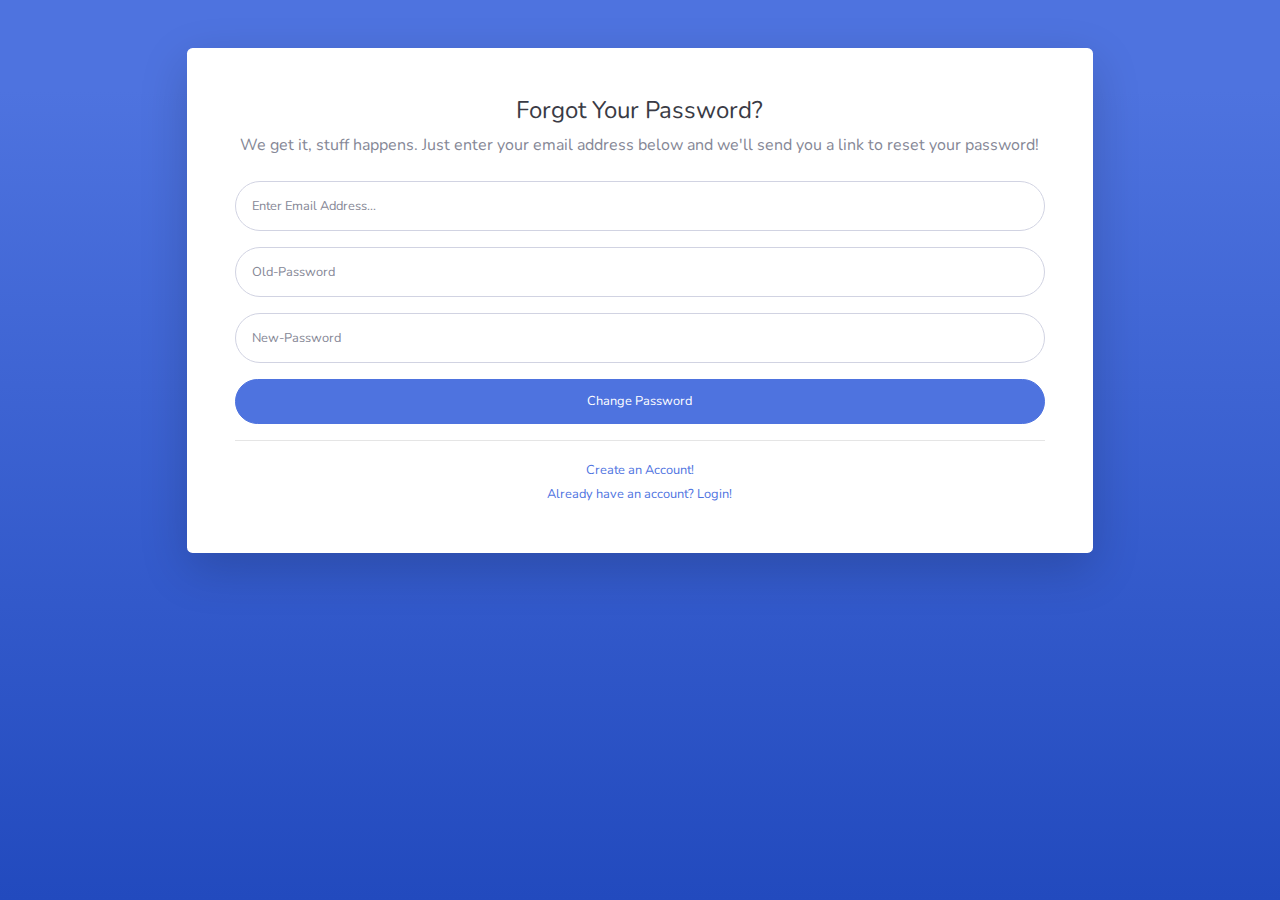
<file: forgot-password.html>
<!DOCTYPE html>
<html lang="en">

<head>

    <meta charset="utf-8">
    <meta http-equiv="X-UA-Compatible" content="IE=edge">
    <meta name="viewport" content="width=device-width, initial-scale=1, shrink-to-fit=no">
    <meta name="description" content="">
    <meta name="author" content="">

    <title>SB Admin 2 - Forgot Password</title>

    <!-- Custom fonts for this template-->
    <link href="vendor/fontawesome-free/css/all.min.css" rel="stylesheet" type="text/css">
    <link
        href="https://fonts.googleapis.com/css?family=Nunito:200,200i,300,300i,400,400i,600,600i,700,700i,800,800i,900,900i"
        rel="stylesheet">

    <!-- Custom styles for this template-->
    <link href="css/sb-admin-2.min.css" rel="stylesheet">

</head>

<body class="bg-gradient-primary">

    <div class="container">

        <!-- Outer Row -->
        <div class="row justify-content-center">

            <div class="col-xl-10 col-lg-12 col-md-9">
                <div class="card o-hidden border-0 shadow-lg my-5">
                    <div class="card-body p-0">
                        <div class="row">                          
                            <div class="col">
                                <div class="p-5">
                                    <div class="text-center">
                                        <h1 class="h4 text-gray-900 mb-2">Forgot Your Password?</h1>
                                        <p class="mb-4">We get it, stuff happens. Just enter your email address below
                                            and we'll send you a link to reset your password!</p>
                                    </div>
                                    <form class="user">
                                        <div class="form-group">
                                            <input type="email" class="form-control form-control-user"
                                                id="exampleInputEmail" aria-describedby="emailHelp"
                                                placeholder="Enter Email Address...">
                                        </div>
                                        <div class="form-group">
                                            <input type="password" class="form-control form-control-user"
                                                id="exampleInputoldPassword1" placeholder="Old-Password"  onblur="passwd()">
                                                <small id="oldpswdvalidation" class="text-warning"></small>
                                            </div>
                                            <div class="form-group">
                                                <input type="password" class="form-control form-control-user"
                                                    id="exampleInputPassword1" placeholder="New-Password"  onblur="passwd()">
                                                    <small id="pswdvalidation" class="text-warning"></small>
                                                </div>
                                        <a href="login.html" class="btn btn-primary btn-user btn-block">
                                            Change Password
                                        </a>
                                    </form>
                                    <hr>
                                    <div class="text-center">
                                        <a class="small" href="register.html">Create an Account!</a>
                                    </div>
                                    <div class="text-center">
                                        <a class="small" href="login.html">Already have an account? Login!</a>
                                    </div>
                                </div>
                            </div>
                        </div>
                    </div>
                </div>

            </div>

        </div>

    </div>

    <!-- Bootstrap core JavaScript-->
    <script src="js/forgotpassword.js"></script>
    <script src="vendor/jquery/jquery.min.js"></script>
    <script src="vendor/bootstrap/js/bootstrap.bundle.min.js"></script>

    <!-- Core plugin JavaScript-->
    <script src="vendor/jquery-easing/jquery.easing.min.js"></script>

    <!-- Custom scripts for all pages-->
    <script src="js/sb-admin-2.min.js"></script>

</body>

</html>
</file>
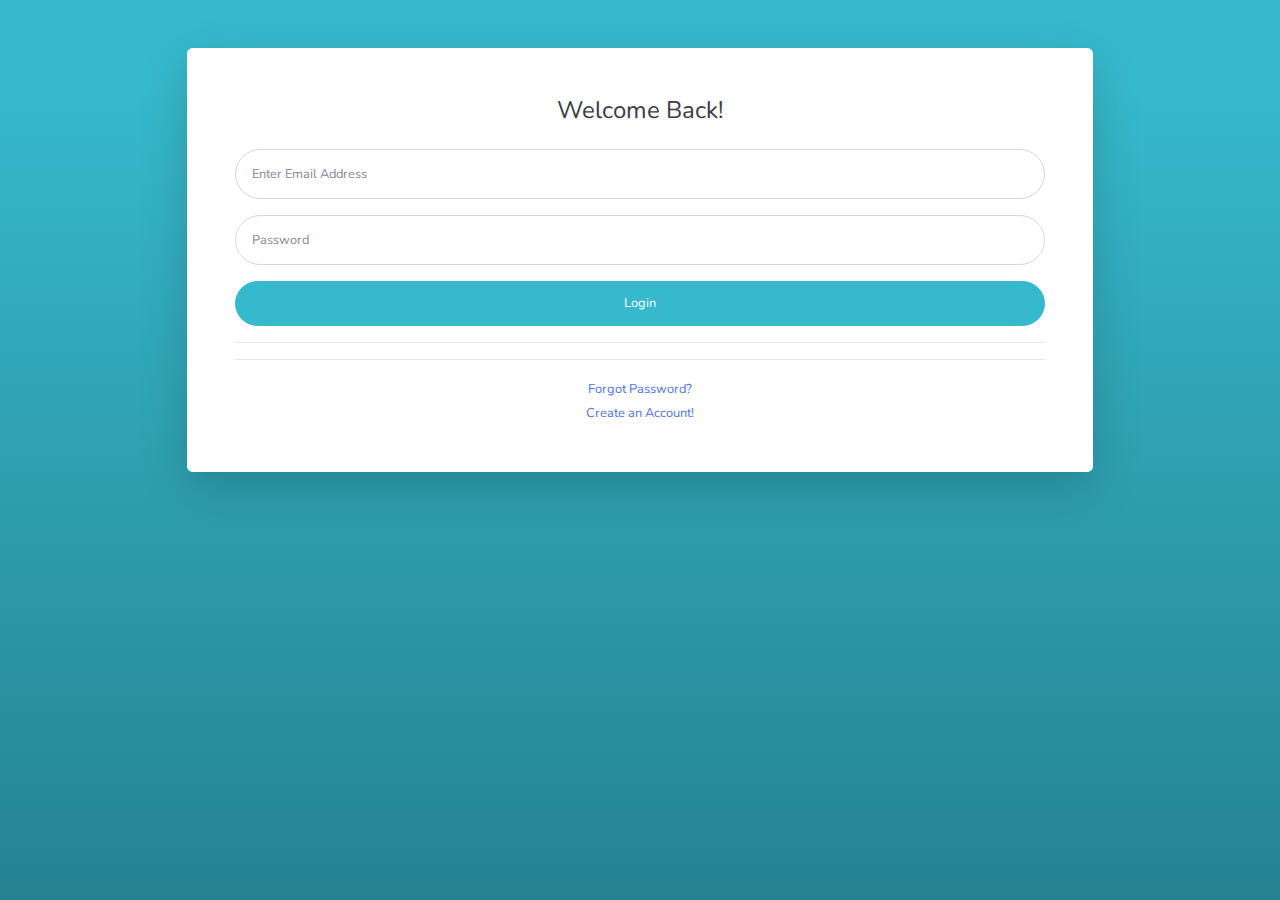
<file: login.html>
<!DOCTYPE html>
<html lang="en">

<head>

    <meta charset="utf-8">
    <meta http-equiv="X-UA-Compatible" content="IE=edge">
    <meta name="viewport" content="width=device-width, initial-scale=1, shrink-to-fit=no">
    <meta name="description" content="">
    <meta name="author" content="">

    <title>Login Form</title>

    <!-- Custom fonts for this template-->
    <link href="vendor/fontawesome-free/css/all.min.css" rel="stylesheet" type="text/css">
    <link
        href="https://fonts.googleapis.com/css?family=Nunito:200,200i,300,300i,400,400i,600,600i,700,700i,800,800i,900,900i"
        rel="stylesheet">

    <!-- Custom styles for this template-->
    <link href="css/sb-admin-2.min.css" rel="stylesheet">

</head>

<body class="bg-gradient-info">

    <div class="container">

        <!-- Outer Row -->
        <div class="row justify-content-center">

            <div class="col-xl-10 col-lg-12 col-md-9">

                <div class="card o-hidden border-0 shadow-lg my-5">
                    <div class="card-body p-0">
                        <!-- Nested Row within Card Body -->
                        <div class="row">                         
                            <div class="col">
                                <div class="p-5">
                                    <div class="text-center">
                                        <h1 class="h4 text-gray-900 mb-4">Welcome Back!</h1>
                                    </div>
                                    <form class="user">
                                        <div class="form-group">
                                            <input type="email" class="form-control form-control-user"
                                                id="exampleInputEmail1" aria-describedby="emailHelp"
                                                placeholder="Enter Email Address" onblur="usernm()">
                                                <small id="emlvalidation" class="text-warning"></small>
                                            </div>
                                        <div class="form-group">
                                            <input type="password" class="form-control form-control-user"
                                                id="exampleInputPassword1" placeholder="Password"  onblur="passwd()">
                                                <small id="pswdvalidation" class="text-warning"></small>
                                            </div>
                                        
                                        <a href="blank.html" class="btn btn-info btn-user btn-block" onclick="loginfrm(event)">
                                            Login
                                        </a>
                                        <hr>                                        
                                    </form>
                                    <hr>
                                    <div class="text-center">
                                        <a class="small" href="forgot-password.html">Forgot Password?</a>
                                    </div>
                                    <div class="text-center">
                                        <a class="small" href="register.html">Create an Account!</a>
                                    </div>
                                </div>
                            </div>
                        </div>
                    </div>
                </div>

            </div>

        </div>

    </div>

    <!-- Bootstrap core JavaScript-->
    <!-- <script src="vendor/jquery/jquery.min.js"></script>
    <script src="vendor/bootstrap/js/bootstrap.bundle.min.js"></script> -->

    <!-- Core plugin JavaScript-->
    <!-- <script src="vendor/jquery-easing/jquery.easing.min.js"></script> -->

    <!-- Custom scripts for all pages-->
    <!-- <script src="js/sb-admin-2.min.js"></script> -->
    <script src="js/login.js"></script>
    <script src="js/table.js"></script>

</body>

</html>
</file>
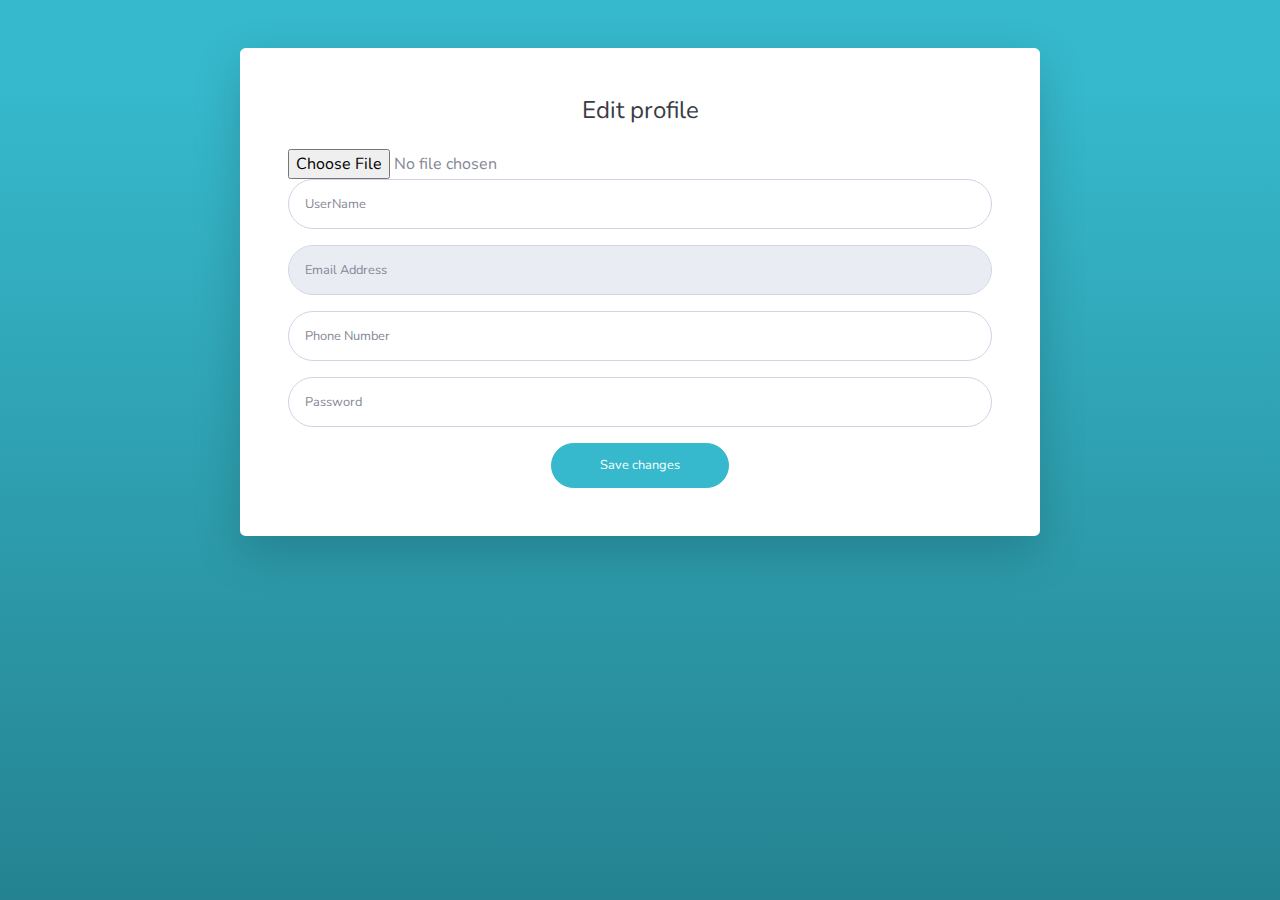
<file: profile.html>
<!DOCTYPE html>
<html lang="en">

<head>

    <meta charset="utf-8">
    <meta http-equiv="X-UA-Compatible" content="IE=edge">
    <meta name="viewport" content="width=device-width, initial-scale=1, shrink-to-fit=no">
    <meta name="description" content="">
    <meta name="author" content="">

    <title>Edit profile</title>

    <!-- Custom fonts for this template-->
    <link href="vendor/fontawesome-free/css/all.min.css" rel="stylesheet" type="text/css">
    <link
        href="https://fonts.googleapis.com/css?family=Nunito:200,200i,300,300i,400,400i,600,600i,700,700i,800,800i,900,900i"
        rel="stylesheet">

    <!-- Custom styles for this template-->
    <link href="css/sb-admin-2.min.css" rel="stylesheet">
    <style>
        .container1 {
            width: 800px;
            margin: auto;
        }
    </style>

</head>

<body class="bg-gradient-info">

    <div class="container">
        <div class="container1">
            <div class="card o-hidden border-0 shadow-lg my-5 ">
                <div class="card-body p-0">
                    <!-- Nested Row within Card Body -->
                    <div class="row">
                        <div class="col">
                            <div class="p-5">
                                <div class="text-center">
                                    <h1 class="h4 text-gray-900 mb-4">Edit profile</h1>
                                </div>
                                <input type="file" id="image-input" accept="image/jpeg, image/png, image/jpg">
                                <div id="display-image" width="200" height="200"></div>



                                <form class="user">
                                    <div class="form-group ">
                                        <input type="text" class="form-control form-control-user" id="username"
                                            onblur="usernm()" placeholder="UserName">
                                        <small id="userid" class="text-warning"></small>
                                    </div>
                                    <div class="form-group">
                                        <input type="email" class="form-control form-control-user" id="email" disabled
                                            placeholder="Email Address" onblur="emailid1()">
                                        <small id="emailid" class="text-warning"></small>
                                    </div>
                                    <div class="form-group">
                                        <input type="number" class="form-control form-control-user" id="number"
                                            onblur="telephon()" placeholder="Phone Number">
                                        <small id="Phone" class="text-warning"></small>
                                    </div>
                                    <div class="form-group">
                                        <input type="password" class="form-control form-control-user" id="password"
                                            placeholder="Password" onblur="password1()">
                                        <!-- <button>change</button> -->
                                        <small id="passwordid" class="text-warning"></small>

                                    </div>
                                    <input type="hidden" id="uniqueid">
                                    <a href="blank.html" onclick="savechanges(event)"
                                        class="btn btn-info btn-user m-auto d-table px-5">Save changes
                                    </a>

                                </form>

                                <!-- <div class="text-center">
                                <a class="small" href="forgot-password.html">Forgot Password?</a>
                            </div> -->

                            </div>
                        </div>
                    </div>
                </div>
            </div>
        </div>
    </div>

    <!-- Bootstrap core JavaScript-->
    <!-- <script src="vendor/jquery/jquery.min.js"></script> -->
    <!-- <script src="vendor/bootstrap/js/bootstrap.bundle.min.js"></script> -->

    <!-- Core plugin JavaScript-->
    <!-- <script src="vendor/jquery-easing/jquery.easing.min.js"></script> -->

    <!-- Custom scripts for all pages-->
    <!-- <script src="js/sb-admin-2.min.js"></script> -->
    <script src="js/profile.js"></script>
    <script src="js/signup.js"></script>
</body>

</html>
</file>
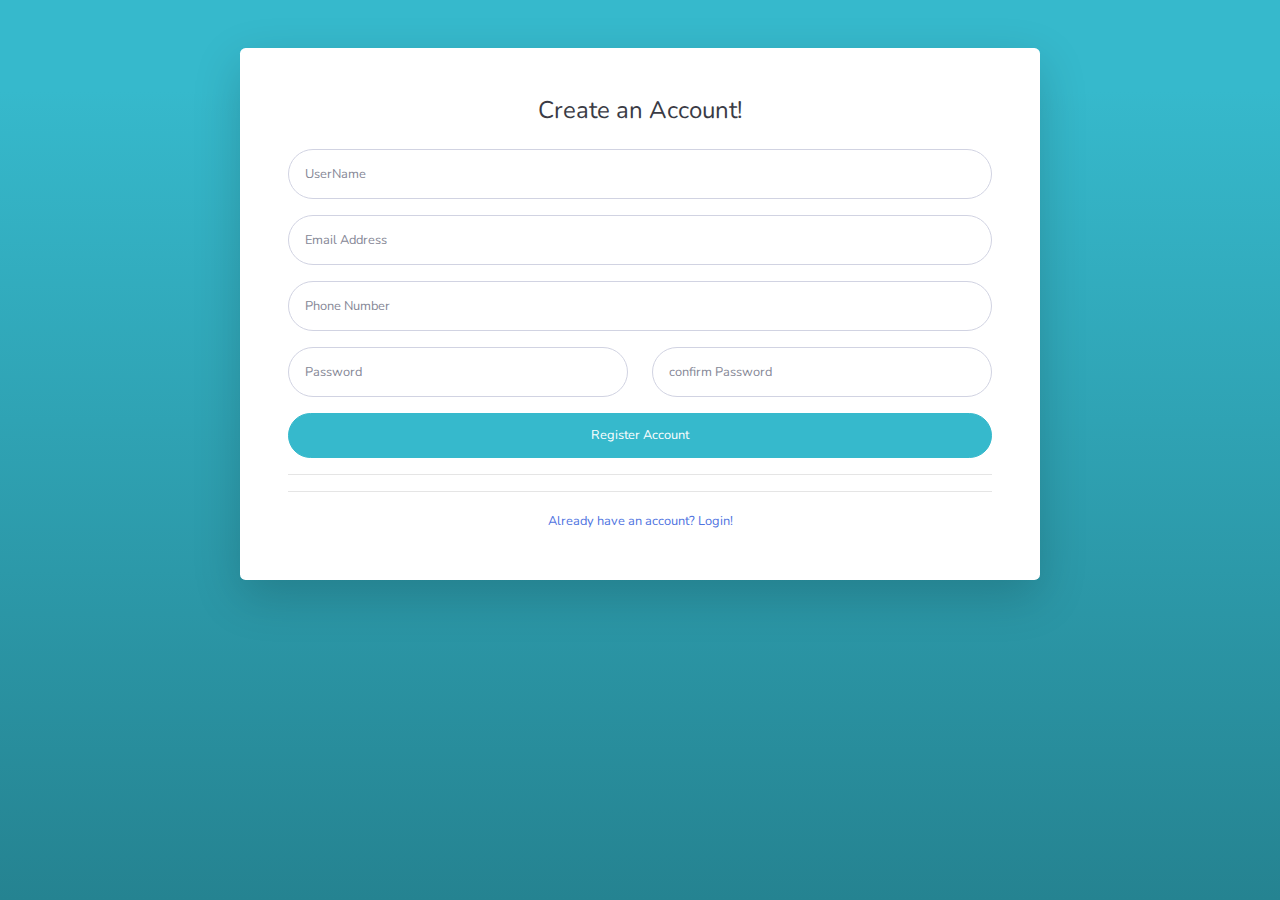
<file: register.html>
<!DOCTYPE html>
<html lang="en">

<head>

    <meta charset="utf-8">
    <meta http-equiv="X-UA-Compatible" content="IE=edge">
    <meta name="viewport" content="width=device-width, initial-scale=1, shrink-to-fit=no">
    <meta name="description" content="">
    <meta name="author" content="">

    <title>Registration Form</title>

    <!-- Custom fonts for this template-->
    <link href="vendor/fontawesome-free/css/all.min.css" rel="stylesheet" type="text/css">
    <link
        href="https://fonts.googleapis.com/css?family=Nunito:200,200i,300,300i,400,400i,600,600i,700,700i,800,800i,900,900i"
        rel="stylesheet">

    <!-- Custom styles for this template-->
    <link href="css/sb-admin-2.min.css" rel="stylesheet">
    <style>
        .container1 {
            width: 800px;
            margin: auto;
        }
    </style>

</head>

<body class="bg-gradient-info">

    <div class="container">
        <div class="container1">
            <div class="card o-hidden border-0 shadow-lg my-5 ">
                <div class="card-body p-0">
                    <!-- Nested Row within Card Body -->
                    <div class="row">
                        <div class="col">
                            <div class="p-5">
                                <div class="text-center">
                                    <h1 class="h4 text-gray-900 mb-4">Create an Account!</h1>
                                </div>
                                <form class="user">
                                    <div class="form-group ">
                                        <input type="text" class="form-control form-control-user" id="username"
                                            onblur="usernm()" placeholder="UserName">
                                        <small id="userid" class="text-warning"></small>
                                    </div>
                                    <div class="form-group">
                                        <input type="email" class="form-control form-control-user" id="email"
                                            placeholder="Email Address" onblur="emailid1()">
                                        <small id="emailid" class="text-warning"></small>
                                    </div>
                                    <div class="form-group">
                                        <input type="number" class="form-control form-control-user form-outline-primary" id="number"
                                            onblur="telephon()" placeholder="Phone Number">
                                        <small id="Phone" class="text-warning"></small>
                                    </div>
                                    <div class="form-group row">
                                        <div class="col-sm-6 mb-3 mb-sm-0">
                                            <input type="password" class="form-control form-control-user" id="password"
                                                placeholder="Password" onblur="password1()">
                                            <small id="passwordid" class="text-warning"></small>
                                        </div>
                                        <div class="col-sm-6">
                                            <input type="password" class="form-control form-control-user"
                                                id="confirmpassword" placeholder="confirm Password"
                                                onblur="cnfrmpasswrd()">
                                            <small id="confirmid" class="text-warning"></small>
                                        </div>
                                    </div>
                                    <a href="" onclick="submit1(event)" class="btn btn-info btn-user btn-block">Register
                                        Account </a>
                                    <hr>
                                </form>
                                <hr>
                                <!-- <div class="text-center">
                                <a class="small" href="forgot-password.html">Forgot Password?</a>
                            </div> -->
                                <div class="text-center">
                                    <a class="small" href="login.html">Already have an account? Login!</a>
                                </div>
                            </div>
                        </div>
                    </div>
                </div>
            </div>
        </div>
    </div>

    <!-- Bootstrap core JavaScript-->
    <!-- <script src="vendor/jquery/jquery.min.js"></script> -->
    <!-- <script src="vendor/bootstrap/js/bootstrap.bundle.min.js"></script> -->

    <!-- Core plugin JavaScript-->
    <!-- <script src="vendor/jquery-easing/jquery.easing.min.js"></script> -->

    <!-- Custom scripts for all pages-->
    <!-- <script src="js/sb-admin-2.min.js"></script> -->
    <script src="js/signup.js"></script>
</body>

</html>
</file>
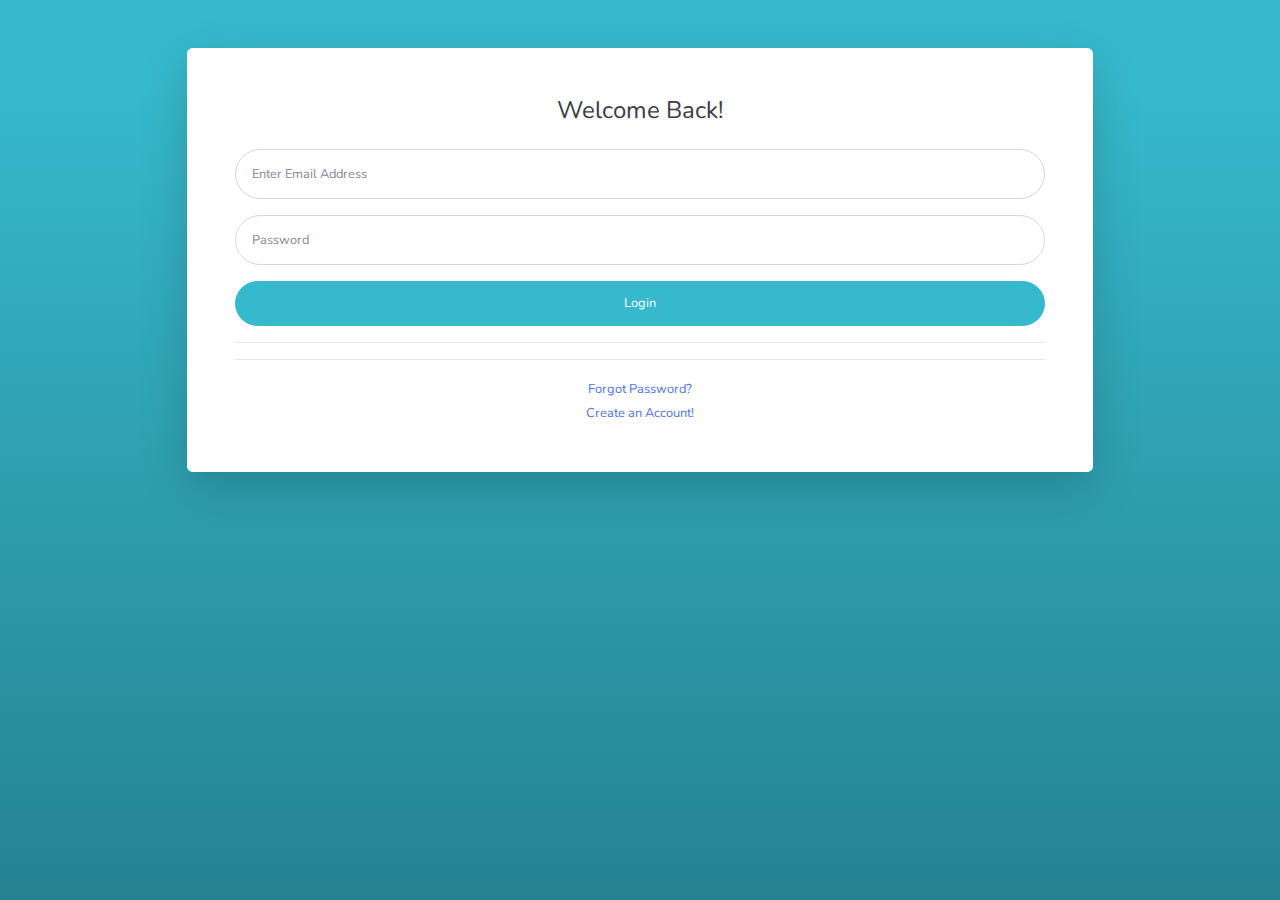
<file: todolist.html>
<!DOCTYPE html>
<html lang="en">
  <head>
    <meta charset="utf-8" />
    <meta http-equiv="X-UA-Compatible" content="IE=edge" />
    <meta
      name="viewport"
      content="width=device-width, initial-scale=1, shrink-to-fit=no"
    />
    <meta name="description" content="" />
    <meta name="author" content="" />

    <title>dashboard</title>

    <!-- Custom fonts for this template-->
    <link
      href="vendor/fontawesome-free/css/all.min.css"
      rel="stylesheet"
      type="text/css"
    />
    <link
      href="https://fonts.googleapis.com/css?family=Nunito:200,200i,300,300i,400,400i,600,600i,700,700i,800,800i,900,900i"
      rel="stylesheet"
    />
    <link
      href="https://cdn.jsdelivr.net/npm/bootstrap@5.2.2/dist/css/bootstrap.min.css"
      rel="stylesheet"
      integrity="sha384-Zenh87qX5JnK2Jl0vWa8Ck2rdkQ2Bzep5IDxbcnCeuOxjzrPF/et3URy9Bv1WTRi"
      crossorigin="anonymous"
    />
    <link
      rel="stylesheet"
      href="https://cdn.jsdelivr.net/npm/bootstrap-icons@1.9.1/font/bootstrap-icons.css"
    />

    <!-- Custom styles for this template-->
    <link href="css/sb-admin-2.min.css" rel="stylesheet" />
    <link rel="stylesheet" href="css/style1.css" />
    <style>
      input[type="text"],
      textarea {
        width: 100%;
        padding: 5px 10px;
        margin: 10px 0;
      }
      td {
        text-align: center;
      }
      .change-icon > .far + .far,
      .change-icon:hover > .far {
        display: none;
      }
      .change-icon:hover > .far + .far {
        display: inherit;
      }
      .fa-circle {
        font-size: 19px;
        color: black;
      }
      .fa-check-circle {
        color: green;
        font-size: 19px;
      }
      i.bi.bi-trash3-fill {
        margin: 0 15px;
      }
    </style>
  </head>

  <body id="page-top">
    <!-- Page Wrapper -->
    <div id="wrapper">
      <!-- Sidebar -->
      <ul
        class="navbar-nav bg-gradient-primary sidebar sidebar-dark accordion"
        id="accordionSidebar"
      >
        <!-- Sidebar - Brand -->
        <a
          class="sidebar-brand d-flex align-items-center justify-content-center"
          href="index.html"
        >
          <div class="sidebar-brand-icon rotate-n-15">
            <i class="fas fa-laugh-wink"></i>
          </div>
          <div class="sidebar-brand-text mx-3" id="name"></div>
        </a>

        <!-- Divider -->
        <hr class="sidebar-divider my-0" />

        <!-- Nav Item - Dashboard -->
        <li class="nav-item">
          <a class="nav-link" href="todolist.html">
            <i class="fas fa-fw fa-tachometer-alt"></i>
            <span>Dashboard</span></a
          >
        </li>

        <!-- Divider -->
        <hr class="sidebar-divider" />

        <!-- Heading -->
        <div class="sidebar-heading">Interface</div>

        <!-- Nav Item - Pages Collapse Menu -->
        <li class="nav-item">
          <a
            class="nav-link collapsed"
            href="#"
            data-toggle="collapse"
            data-target="#collapseTwo"
            aria-expanded="true"
            aria-controls="collapseTwo"
          >
            <i class="fas fa-fw fa-cog"></i>
            <span>Components</span>
          </a>
          <div
            id="collapseTwo"
            class="collapse"
            aria-labelledby="headingTwo"
            data-parent="#accordionSidebar"
          >
            <div class="bg-white py-2 collapse-inner rounded">
              <h6 class="collapse-header">Custom Components:</h6>
              <a class="collapse-item" href="buttons.html">Buttons</a>
              <a class="collapse-item" href="cards.html">Cards</a>
            </div>
          </div>
        </li>

        <!-- Nav Item - Utilities Collapse Menu -->
        <li class="nav-item">
          <a
            class="nav-link collapsed"
            href="#"
            data-toggle="collapse"
            data-target="#collapseUtilities"
            aria-expanded="true"
            aria-controls="collapseUtilities"
          >
            <i class="fas fa-fw fa-wrench"></i>
            <span>Utilities</span>
          </a>
          <div
            id="collapseUtilities"
            class="collapse"
            aria-labelledby="headingUtilities"
            data-parent="#accordionSidebar"
          >
            <div class="bg-white py-2 collapse-inner rounded">
              <h6 class="collapse-header">Custom Utilities:</h6>
              <a class="collapse-item" href="utilities-color.html">Colors</a>
              <a class="collapse-item" href="utilities-border.html">Borders</a>
              <a class="collapse-item" href="utilities-animation.html"
                >Animations</a
              >
              <a class="collapse-item" href="utilities-other.html">Other</a>
            </div>
          </div>
        </li>

        <!-- Divider -->
        <hr class="sidebar-divider" />

        <!-- Heading -->
        <div class="sidebar-heading">Addons</div>

        <!-- Nav Item - Pages Collapse Menu -->
        <li class="nav-item active">
          <a
            class="nav-link"
            href="#"
            data-toggle="collapse"
            data-target="#collapsePages"
            aria-expanded="true"
            aria-controls="collapsePages"
          >
            <i class="fas fa-fw fa-folder"></i>
            <span>Pages</span>
          </a>
          <div
            id="collapsePages"
            class="collapse show"
            aria-labelledby="headingPages"
            data-parent="#accordionSidebar"
          >
            <div class="bg-white py-2 collapse-inner rounded">
              <h6 class="collapse-header">Login Screens:</h6>
              <a class="collapse-item" href="login.html">Login</a>
              <a class="collapse-item" href="register.html">Register</a>
              <a class="collapse-item" href="forgot-password.html"
                >Forgot Password</a
              >
              <div class="collapse-divider"></div>
              <h6 class="collapse-header">Other Pages:</h6>
            </div>
          </div>
        </li>

        <!-- Nav Item - Charts -->

        <!-- Nav Item - Tables -->
        <li class="nav-item">
          <a class="nav-link" href="index.html">
            <i class="fas fa-fw fa-table"></i>
            <span>Tables</span></a
          >
        </li>

        <!-- Divider -->
        <hr class="sidebar-divider d-none d-md-block" />

        <!-- Sidebar Toggler (Sidebar) -->
      </ul>
      <!-- End of Sidebar -->

      <!-- Content Wrapper -->
      <div id="content-wrapper" class="d-flex flex-column">
        <!-- Main Content -->
        <div id="content">
          <!-- Topbar -->
          <nav
            class="navbar navbar-expand navbar-light bg-light topbar mb-4 static-top shadow"
          >
            <!-- Sidebar Toggle (Topbar) -->
            <button
              id="sidebarToggleTop"
              class="btn btn-link d-md-none rounded-circle mr-3"
            >
              <i class="fa fa-bars"></i>
            </button>

            <!-- Topbar Search -->
            <!-- <form
                        class="d-none d-sm-inline-block form-inline mr-auto ml-md-3 my-2 my-md-0 mw-100 navbar-search">
                        <div class="input-group">
                            <input type="text" class="form-control bg-light border-0 small" placeholder="Search for..."
                                aria-label="Search" aria-describedby="basic-addon2">
                            <div class="input-group-append">
                                <button class="btn btn-primary" type="button">
                                    <i class="fas fa-search fa-sm"></i>
                                </button>
                            </div>
                        </div>
                    </form> -->

            <ul class="navbar-nav ml-auto">
              <!-- Nav Item - Search Dropdown (Visible Only XS) -->
              <li class="nav-item dropdown no-arrow d-sm-none">
                <a
                  class="nav-link dropdown-toggle"
                  href="#"
                  id="searchDropdown"
                  role="button"
                  data-toggle="dropdown"
                  aria-haspopup="true"
                  aria-expanded="false"
                >
                  <i class="fas fa-search fa-fw"></i>
                </a>
                <!-- Dropdown - Messages -->
                <div
                  class="dropdown-menu dropdown-menu-right p-3 shadow animated--grow-in"
                  aria-labelledby="searchDropdown"
                >
                  <form class="form-inline mr-auto w-100 navbar-search">
                    <div class="input-group">
                      <input
                        type="text"
                        class="form-control bg-light border-0 small"
                        placeholder="Search for..."
                        aria-label="Search"
                        aria-describedby="basic-addon2"
                      />
                      <div class="input-group-append">
                        <button class="btn btn-primary" type="button">
                          <i class="fas fa-search fa-sm"></i>
                        </button>
                      </div>
                    </div>
                  </form>
                </div>
              </li>

              <!-- Nav Item - Alerts -->
              <li class="nav-item dropdown no-arrow mx-1">
                <a
                  class="nav-link dropdown-toggle"
                  href="#"
                  id="alertsDropdown"
                  role="button"
                  data-toggle="dropdown"
                  aria-haspopup="true"
                  aria-expanded="false"
                >
                  <i class="fas fa-bell fa-fw"></i>
                  <!-- Counter - Alerts -->
                  <span class="badge badge-danger badge-counter">3+</span>
                </a>
                <!-- Dropdown - Alerts -->
                <div
                  class="dropdown-list dropdown-menu dropdown-menu-right shadow animated--grow-in"
                  aria-labelledby="alertsDropdown"
                >
                  <h6 class="dropdown-header">Alerts Center</h6>
                  <a class="dropdown-item d-flex align-items-center" href="#">
                    <div class="mr-3">
                      <div class="icon-circle bg-primary">
                        <i class="fas fa-file-alt text-white"></i>
                      </div>
                    </div>
                    <div>
                      <div class="small text-gray-500">December 12, 2019</div>
                      <span class="font-weight-bold"
                        >A new monthly report is ready to download!</span
                      >
                    </div>
                  </a>
                  <a class="dropdown-item d-flex align-items-center" href="#">
                    <div class="mr-3">
                      <div class="icon-circle bg-success">
                        <i class="fas fa-donate text-white"></i>
                      </div>
                    </div>
                    <div>
                      <div class="small text-gray-500">December 7, 2019</div>
                      $290.29 has been deposited into your account!
                    </div>
                  </a>
                  <a class="dropdown-item d-flex align-items-center" href="#">
                    <div class="mr-3">
                      <div class="icon-circle bg-warning">
                        <i class="fas fa-exclamation-triangle text-white"></i>
                      </div>
                    </div>
                    <div>
                      <div class="small text-gray-500">December 2, 2019</div>
                      Spending Alert: We've noticed unusually high spending for
                      your account.
                    </div>
                  </a>
                  <a
                    class="dropdown-item text-center small text-gray-500"
                    href="#"
                    >Show All Alerts</a
                  >
                </div>
              </li>

              <!-- Nav Item - Messages -->
              <li class="nav-item dropdown no-arrow mx-1">
                <a
                  class="nav-link dropdown-toggle"
                  href="#"
                  id="messagesDropdown"
                  role="button"
                  data-toggle="dropdown"
                  aria-haspopup="true"
                  aria-expanded="false"
                >
                  <i class="fas fa-envelope fa-fw"></i>
                  <!-- Counter - Messages -->
                  <span class="badge badge-danger badge-counter">7</span>
                </a>
                <!-- Dropdown - Messages -->
                <div
                  class="dropdown-list dropdown-menu dropdown-menu-right shadow animated--grow-in"
                  aria-labelledby="messagesDropdown"
                >
                  <h6 class="dropdown-header">Message Center</h6>
                  <a class="dropdown-item d-flex align-items-center" href="#">
                    <div class="dropdown-list-image mr-3">
                      <img
                        class="rounded-circle"
                        src="img/undraw_profile_1.svg"
                        alt="..."
                      />
                      <div class="status-indicator bg-success"></div>
                    </div>
                    <div class="font-weight-bold">
                      <div class="text-truncate">
                        Hi there! I am wondering if you can help me with a
                        problem I've been having.
                      </div>
                      <div class="small text-gray-500">Emily Fowler · 58m</div>
                    </div>
                  </a>
                  <a class="dropdown-item d-flex align-items-center" href="#">
                    <div class="dropdown-list-image mr-3">
                      <img
                        class="rounded-circle"
                        src="img/undraw_profile_2.svg"
                        alt="..."
                      />
                      <div class="status-indicator"></div>
                    </div>
                    <div>
                      <div class="text-truncate">
                        I have the photos that you ordered last month, how would
                        you like them sent to you?
                      </div>
                      <div class="small text-gray-500">Jae Chun · 1d</div>
                    </div>
                  </a>
                  <a class="dropdown-item d-flex align-items-center" href="#">
                    <div class="dropdown-list-image mr-3">
                      <img
                        class="rounded-circle"
                        src="img/undraw_profile_3.svg"
                        alt="..."
                      />
                      <div class="status-indicator bg-warning"></div>
                    </div>
                    <div>
                      <div class="text-truncate">
                        Last month's report looks great, I am very happy with
                        the progress so far, keep up the good work!
                      </div>
                      <div class="small text-gray-500">Morgan Alvarez · 2d</div>
                    </div>
                  </a>
                  <a class="dropdown-item d-flex align-items-center" href="#">
                    <div class="dropdown-list-image mr-3">
                      <img
                        class="rounded-circle"
                        src="https://source.unsplash.com/Mv9hjnEUHR4/60x60"
                        alt="..."
                      />
                      <div class="status-indicator bg-success"></div>
                    </div>
                    <div>
                      <div class="text-truncate">
                        Am I a good boy? The reason I ask is because someone
                        told me that people say this to all dogs, even if they
                        aren't good...
                      </div>
                      <div class="small text-gray-500">
                        Chicken the Dog · 2w
                      </div>
                    </div>
                  </a>
                  <a
                    class="dropdown-item text-center small text-gray-500"
                    href="#"
                    >Read More Messages</a
                  >
                </div>
              </li>

              <div class="topbar-divider d-none d-sm-block"></div>

              <!-- Nav Item - User Information -->
              <li class="nav-item dropdown no-arrow">
                <a
                  class="nav-link dropdown-toggle"
                  href="#"
                  id="userDropdown"
                  role="button"
                  data-toggle="dropdown"
                  aria-haspopup="true"
                  aria-expanded="false"
                >
                  <span
                    class="mr-2 d-none d-lg-inline text-gray-600 small"
                    id="profilename"
                  ></span>
                  <img
                    class="img-profile rounded-circle"
                    src="img/undraw_profile.svg"
                  />
                </a>
                <!-- Dropdown - User Information -->
                <div
                  class="dropdown-menu dropdown-menu-right shadow animated--grow-in"
                  aria-labelledby="userDropdown"
                >
                  <a class="dropdown-item" href="profile.html">
                    <i class="fas fa-user fa-sm fa-fw mr-2 text-gray-400"></i>
                    Profile
                  </a>
                  <a class="dropdown-item" href="#">
                    <i class="fas fa-cogs fa-sm fa-fw mr-2 text-gray-400"></i>
                    Settings
                  </a>
                  <a class="dropdown-item" href="#">
                    <i class="fas fa-list fa-sm fa-fw mr-2 text-gray-400"></i>
                    Activity Log
                  </a>
                  <div class="dropdown-divider"></div>
                  <a
                    class="dropdown-item"
                    href="#"
                    data-toggle="modal"
                    data-target="#logoutModal"
                  >
                    <i
                      class="fas fa-sign-out-alt fa-sm fa-fw mr-2 text-gray-400"
                    ></i>
                    Logout
                  </a>
                </div>
              </li>
            </ul>
          </nav>
          <!-- End of Topbar -->
          <!-- Begin Page Content -->

          <div class="container">
            <h4>Today <span id="todaydata"></span></h4>
            <hr />
            <h4 class="text-center text-primary">Today Task</h4>
            <div class="card-body">
              <div class="table-responsive table-striped">
                <table
                  class="table table-bordered"
                  width="100%"
                  cellspacing="0"
                >
                  <thead>
                    <tr class="text-center">
                      <th></th>
                      <th>Title</th>
                      <th>Date</th>
                      <th>Action</th>
                    </tr>
                  </thead>
                  <tbody id="tabledata"></tbody>
                </table>
              </div>
            </div>
            <h4 class="text-center text-primary">Overdue Task</h4>
            <div class="card-body">
              <div class="table-responsive table-striped">
                <table
                  class="table table-bordered"
                  width="100%"
                  cellspacing="0"
                >
                  <thead>
                    <tr class="text-center">
                      <th></th>
                      <th>Title</th>
                      <th>Date</th>
                      <th>Action</th>
                    </tr>
                  </thead>
                  <tbody id="tabledata1"></tbody>
                </table>
              </div>
            </div>
            <h4 class="text-center text-primary">UpComing Task</h4>
            <div class="card-body">
              <div class="table-responsive table-striped">
                <table
                  class="table table-bordered"
                  width="100%"
                  cellspacing="0"
                >
                  <thead>
                    <tr class="text-center">
                      <th></th>
                      <th>Title</th>
                      <th>Date</th>
                      <th>Action</th>
                    </tr>
                  </thead>
                  <tbody id="tabledata2"></tbody>
                </table>
              </div>
            </div>
          </div>
        </div>
      </div>
    </div>
    <!-- Logout Modal-->
    <div
      class="modal fade"
      id="logoutModal"
      tabindex="-1"
      role="dialog"
      aria-labelledby="exampleModalLabel"
      aria-hidden="true"
    >
      <div class="modal-dialog" role="document">
        <div class="modal-content">
          <div class="modal-header">
            <h5 class="modal-title" id="exampleModalLabel">Ready to Leave?</h5>
            <button
              class="close"
              type="button"
              data-dismiss="modal"
              aria-label="Close"
            >
              <span aria-hidden="true">×</span>
            </button>
          </div>
          <div class="modal-body">
            Select "Logout" below if you are ready to end your current session.
          </div>
          <div class="modal-footer">
            <button
              class="btn btn-secondary"
              type="button"
              data-dismiss="modal"
            >
              Cancel
            </button>
            <a class="btn btn-primary" href="login.html">Logout</a>
          </div>
        </div>
      </div>
    </div>

    <!-- Bootstrap core JavaScript-->
    <script src="js/todolist.js"></script>
    <script src="js/main.js"></script>
    <script src="js/cooki.js"></script>
    <!-- <script src="js/table.js"></script> -->
    <script src="vendor/jquery/jquery.min.js"></script>
    <script src="vendor/bootstrap/js/bootstrap.bundle.min.js"></script>

    <!-- Core plugin JavaScript-->
    <script src="vendor/jquery-easing/jquery.easing.min.js"></script>

    <!-- Custom scripts for all pages-->
    <script src="js/sb-admin-2.min.js"></script>
  </body>
</html>
</file>
<file: css/style1.css>
button {
    border: 1px solid grey;
    padding: 4px 7px;
    box-shadow: 2px 2px grey;
  }
  button:hover {
    color: white;
    background-color: grey;
  }
  textarea:hover{
    color: white;
    background-color: grey;
  }
  input:hover{
    color: white;
    background-color: grey;
  }
</file>
